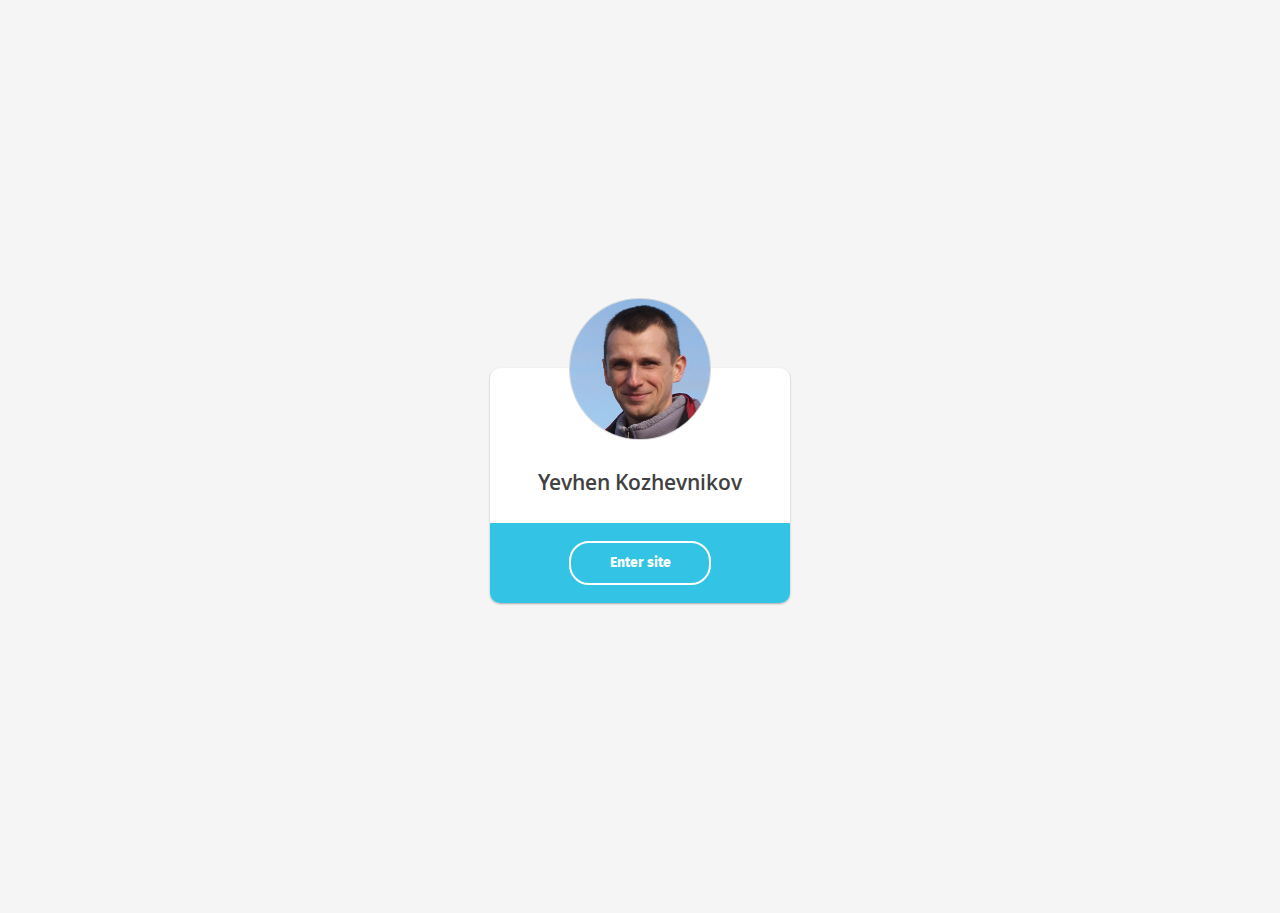
<file: index.html>
<!DOCTYPE html>
<html lang="en">
<head>
  <meta charset="UTF-8">
  <meta name="viewport" content="width=device-width, initial-scale=1.0">
  <meta http-equiv="X-UA-Compatible" content="ie=edge">
  <title>Yevhen Frontend Man</title>
  <link rel="icon" href="./images/favicon.png" sizes="32x32">
  <link rel="stylesheet" href="./css/main.css">
  <script src="./script.js"></script>
</head>
<body>
  <div class="enter-screen">
    <div class="user">
        <div class="user-info">
          <img src="./images/userpic.jpg" alt="User logo" class="user__pic">
          <div class="user-name">
            <span class="user-name__name">yevhen kozhevnikov</span>
          </div>
        </div>
        <div class="user-link">
          <a href="#" class="user-link__element">Enter site</a>
        </div>
      </div>
  </div>
  <div class="wrapper">
    <header class="header">
      <div class="container">
        <div class="user-logo">
          <img src="./../images/userpic.jpg" alt="User logo" class="user__pic_logo">
          <div class="user-name_logo">
            <span class="user-name__name_logo">yevhen kozhevnikov</span>
          </div>
        </div>
        <div class="contacts">
          <span class="contacts__text">contacts</span>
          <span class="contacts__icon icon-phone"></span>
          <ul class="contacts__list">
            <div class="contacts__list-triangle"></div>
            <li class="contacts__elem">
              <span class="contacts__elem-icon icon-envelope"></span>
              <span class="contacts__elem-text">ezh.eny.kozhevik@gmail.com</span>
            </li>
            <li class="contacts__elem">
              <span class="contacts__elem-icon icon-phone"></span>
              <span class="contacts__elem-text">+380 67 587 05 79</span>
            </li>
            <li class="contacts__elem">
              <span class="contacts__elem-icon icon-skype"></span>
              <span class="contacts__elem-text">ezhenkozhev</span>
            </li>
          </ul>
        </div>
      </div>
    </header>
    <div class="content">
      <div class="container">
        <aside class="sidebar">
          <nav class="navigation">
            <ul class="navigation__list">
              <li class="navigation__elem"><a href="#" class="navigation__link navigation__link_active" id="about" data-name="about">
                <span class="icon-user-tie navigation__icon"></span>
                <span class="navigation__link-text">
                About me
                <span/></a>
              </li>
              <li class="navigation__elem"><a href="#" class="navigation__link" id="career" data-name="career">
                <span class="icon-rocket navigation__icon"></span>
                <span class="navigation__link-text">
                Career</span></a>
              </li>
              <li class="navigation__elem"><a href="#" class="navigation__link" id="portfolio" data-name="portfolio">
                <span class="icon-briefcase navigation__icon"></span>
                <span class="navigation__link-text">
                Portfolio</span></a>
              </li>
              <li class="navigation__elem"><a href="#" class="navigation__link" id="feedback" data-name="feedback">
                <!-- <span class="icon-briefcase navigation__icon"></span> -->
                <span class="icon-quill navigation__icon"></span>
                <span class="navigation__link-text">
                Feedback</span></a>
              </li>
            </ul>
          </nav>
        </aside>
        <main class="main-content">
        </main>
      </div>
    </div>
  </div>
  <footer class="footer">
    <div class="container">
      <div class="copyright">
        <span class="copyright__text">&copy; Дизайн сайта был разработан Jack++ &copy;</span>
      </div>
      <ul class="socials">
        <li class="social__element">
          <a href="https://www.facebook.com/eugene.kozhevnikov.3" class="social__link" target="_blank">
            <span class="icon-facebook-with-circle social__icon fb"></span>
          </a>
        </li>
        <li class="social__element">
          <a href="https://twitter.com/posol_spok" class="social__link" target="_blank">
            <span class="icon-twitter-with-circle social__icon tw"></span>
          </a>
        </li>
        <li class="social__element">
          <a href="https://github.com/ezheniko" class="social__link" target="_blank">
            <span class="icon-github-square social__icon git"></span>
          </a>
        </li>
        <li class="social__element">
          <a href="https://www.linkedin.com/in/yevhen-kozhevnikov-172542148/" class="social__link" target="_blank">
            <span class="icon-linkedin-with-circle social__icon in"></span>
          </a>
        </li>
      </ul>
    </div>
  </footer>
</body>
</html>
</file>
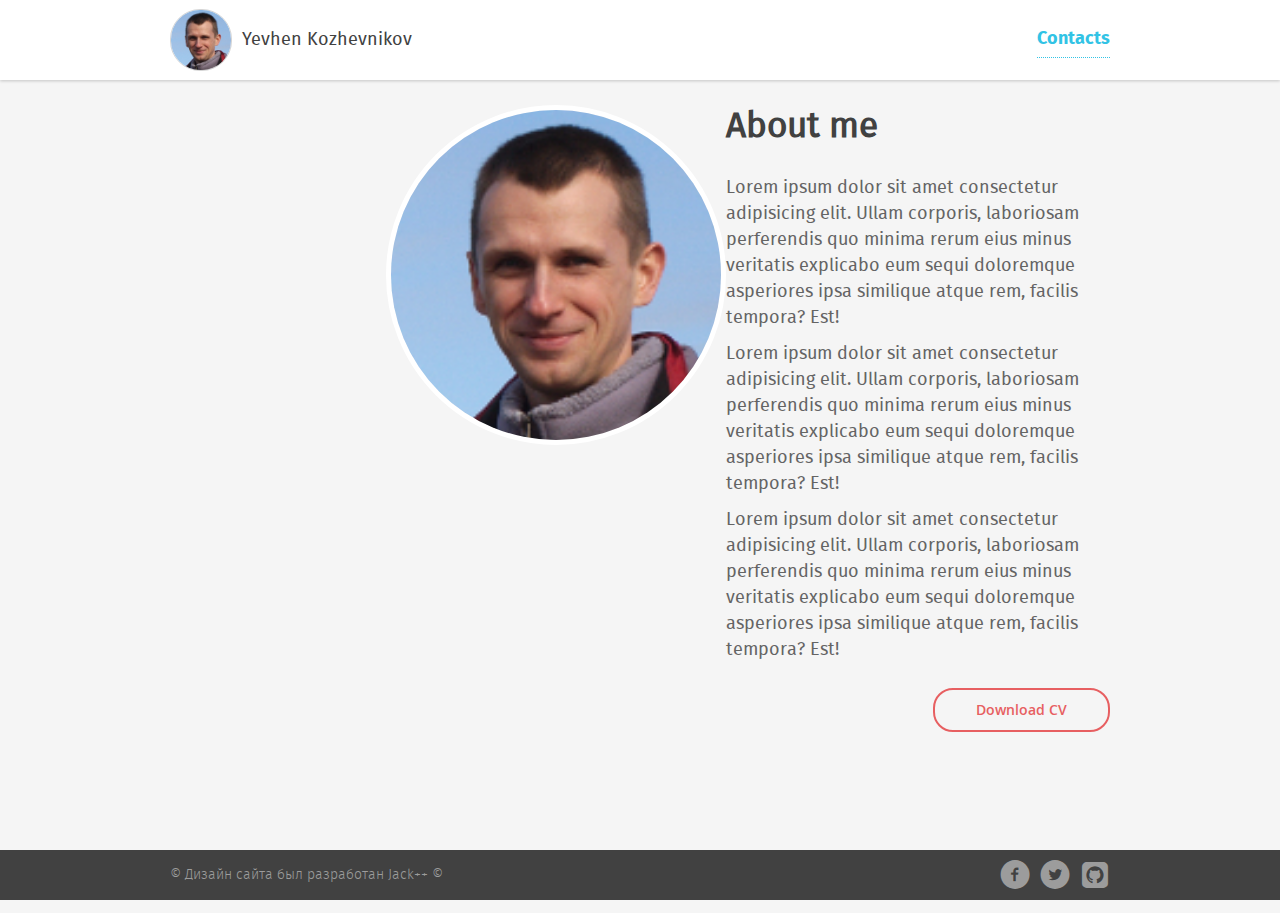
<file: pages/about.html>
<!DOCTYPE html>
<html lang="en">
<head>
  <meta charset="UTF-8">
  <meta name="viewport" content="width=device-width, initial-scale=1.0">
  <meta http-equiv="X-UA-Compatible" content="ie=edge">
  <title>About me</title>
  <link rel="stylesheet" href="./../css/main.css">
  <script src="../script.js"></script>
</head>
<body>
  <div class="wrapper">
    <header class="header">
      <div class="container">
        <div class="user-logo">
          <img src="./../images/userpic.jpg" alt="User logo" class="user__pic_logo">
          <div class="user-name_logo">
            <span class="user-name__name_logo">yevhen kozhevnikov</span>
          </div>
        </div>
        <div class="contacts">
          <span class="contacts__text">contacts</span>
          <span class="contacts__icon icon-phone"></span>
          <ul class="contacts__list">
            <div class="contacts__list-triangle"></div>
            <li class="contacts__elem">
              <span class="contacts__elem-icon icon-envelope"></span>
              <span class="contacts__elem-text">ezh.eny.kozhevik@gmail.com</span>
            </li>
            <li class="contacts__elem">
              <span class="contacts__elem-icon icon-phone"></span>
              <span class="contacts__elem-text">+380 67 587 05 79</span>
            </li>
            <li class="contacts__elem">
              <span class="contacts__elem-icon icon-skype"></span>
              <span class="contacts__elem-text">ezhenkozhev</span>
            </li>
          </ul>
        </div>
      </div>
    </header>
    <div class="content">
      <div class="container">
        <aside class="sidebar">
          <nav class="navigation">
            <ul class="navigation__list">
              <li class="navigation__elem">
                <a href="#" class="navigation__link navigation__link_active" id="about">
                  <span class="icon-user-tie navigation__icon"></span>
                  <span class="navigation__link-text">About me<span/>
                </a>
              </li>
              <li class="navigation__elem">
                <a href="#" class="navigation__link" id="career">
                  <span class="icon-rocket navigation__icon"></span>
                  <span class="navigation__link-text">Career</span>
                </a>
              </li>
              <li class="navigation__elem">
                <a href="#" class="navigation__link" id="portfolio">
                  <span class="icon-briefcase navigation__icon"></span>
                  <span class="navigation__link-text">Portfolio</span>
                </a>
              </li>
            </ul>
          </nav>
        </aside>
        <main class="main-content">
          <div class="user-img">
            <img src="../images/userpic.jpg" alt="Yevhen Kozhevnikov" class="user-img__photo">
          </div>
          <div class="user-about">
            <h2 class="content__header">About me</h2>
            <div class="user-about__text">
              <p>Lorem ipsum dolor sit amet consectetur adipisicing elit. Ullam corporis, laboriosam perferendis quo minima rerum eius minus veritatis explicabo eum sequi doloremque asperiores ipsa similique atque rem, facilis tempora? Est!</p>
              <p>Lorem ipsum dolor sit amet consectetur adipisicing elit. Ullam corporis, laboriosam perferendis quo minima rerum eius minus veritatis explicabo eum sequi doloremque asperiores ipsa similique atque rem, facilis tempora? Est!</p>
              <p>Lorem ipsum dolor sit amet consectetur adipisicing elit. Ullam corporis, laboriosam perferendis quo minima rerum eius minus veritatis explicabo eum sequi doloremque asperiores ipsa similique atque rem, facilis tempora? Est!</p>
            </div>
            <div class="download">
              <a href="#" class="user-about__download-link">Download CV</a>
            </div>
          </div>
        </main>
      </div>
    </div>
  </div>
  <footer class="footer">
    <div class="container">
      <div class="copyright">
        <span class="copyright__text">&copy; Дизайн сайта был разработан Jack++ &copy;</span>
      </div>
      <ul class="socials">
        <li class="social__element">
          <a href="https://www.facebook.com/eugene.kozhevnikov.3" class="social__link">
            <span class="icon-facebook-with-circle social__icon fb"></span>
          </a>
        </li>
        <li class="social__element">
          <a href="https://twitter.com/posol_spok" class="social__link">
            <span class="icon-twitter-with-circle social__icon tw"></span>
          </a>
        </li>
        <li class="social__element">
          <a href="https://github.com/ezheniko" class="social__link">
            <span class="icon-github-square social__icon git"></span>
          </a>
        </li>
      </ul>
    </div>
  </footer>
</body>
</html>
</file>
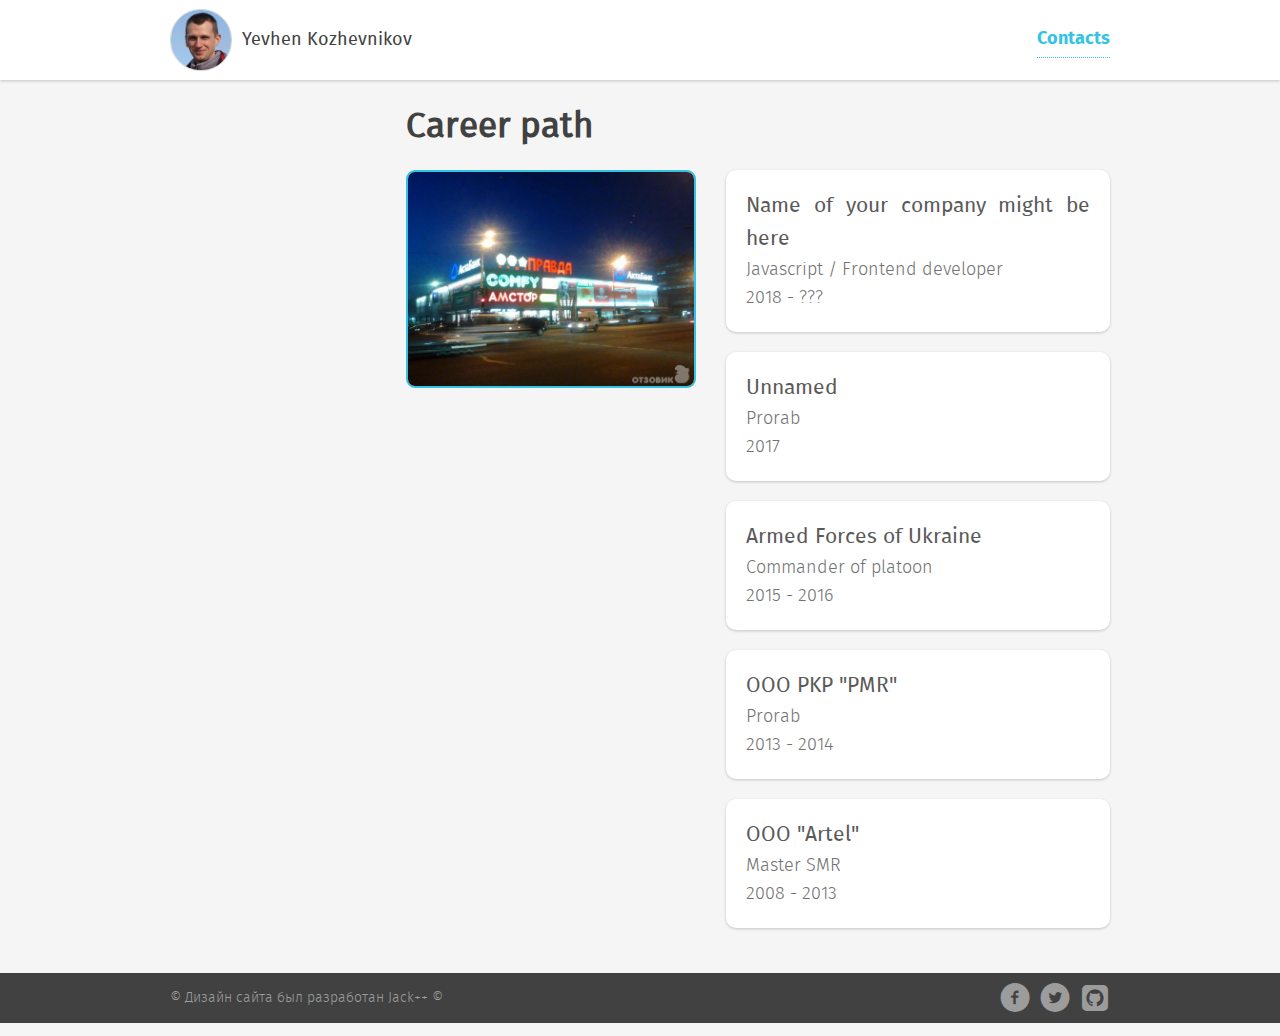
<file: pages/career.html>
<!DOCTYPE html>
<html lang="en">
<head>
  <meta charset="UTF-8">
  <meta name="viewport" content="width=device-width, initial-scale=1.0">
  <meta http-equiv="X-UA-Compatible" content="ie=edge">
  <title>Career</title>
  <link rel="stylesheet" href="./../css/main.css">
  <script src="../script.js"></script>
</head>
<body>
  <div class="wrapper">
    <header class="header">
      <div class="container">
        <div class="user-logo">
          <img src="./../images/userpic.jpg" alt="User logo" class="user__pic_logo">
          <div class="user-name_logo">
            <span class="user-name__name_logo">yevhen kozhevnikov</span>
          </div>
        </div>
        <div class="contacts">
          <span class="contacts__text">contacts</span>
          <span class="contacts__icon icon-phone"></span>
          <ul class="contacts__list">
            <div class="contacts__list-triangle"></div>
            <li class="contacts__elem">
              <span class="contacts__elem-icon icon-envelope"></span>
              <span class="contacts__elem-text">ezh.eny.kozhevik@gmail.com</span>
            </li>
            <li class="contacts__elem">
              <span class="contacts__elem-icon icon-phone"></span>
              <span class="contacts__elem-text">+380 67 587 05 79</span>
            </li>
            <li class="contacts__elem">
              <span class="contacts__elem-icon icon-skype"></span>
              <span class="contacts__elem-text">ezhenkozhev</span>
            </li>
          </ul>
        </div>
      </div>
    </header>
    <div class="content">
      <div class="container">
        <aside class="sidebar">
          <nav class="navigation">
            <ul class="navigation__list">
              <li class="navigation__elem">
                <a href="./about.html" class="navigation__link">
                  <span class="icon-user-tie navigation__icon"></span>
                  <span class="navigation__link-text">About me<span/>
                </a>
              </li>
              <li class="navigation__elem">
                <a href="#" class="navigation__link navigation__link_active">
                  <span class="icon-rocket navigation__icon"></span>
                  <span class="navigation__link-text">Career</span>
                </a>
              </li>
              <li class="navigation__elem">
                <a href="./portfolio.html" class="navigation__link">
                  <span class="icon-briefcase navigation__icon"></span>
                  <span class="navigation__link-text">Portfolio</span>
                </a>
              </li>
            </ul>
          </nav>
        </aside>
        <main class="main-content">
          <h2 class="content__header content__header_margin">Career path</h2>
          <div class="content-info">
            <div class="career-image">
              <img src="../images/pravda.jpg" alt="career image" class="career-image__pic">
            </div>
            <div class="career-path">
              <ul class="career-path__list">
                <li class="career-path__element">
                  <div class="career-path__company-name">Name of your company might be here</div>
                  <div class="career-path__post">Javascript / Frontend developer</div>
                  <div class="career-path__time">2018 - ???</div>
                </li>
                <li class="career-path__element">
                  <div class="career-path__company-name">Unnamed</div>
                  <div class="career-path__post">Prorab</div>
                  <div class="career-path__time">2017</div>
                </li>
                <li class="career-path__element">
                  <div class="career-path__company-name">Armed Forces of Ukraine</div>
                  <div class="career-path__post">Commander of platoon</div>
                  <div class="career-path__time">2015 - 2016</div>
                </li>
                <li class="career-path__element">
                  <div class="career-path__company-name">OOO PKP "PMR"</div>
                  <div class="career-path__post">Prorab</div>
                  <div class="career-path__time">2013 - 2014</div>
                </li>
                <li class="career-path__element">
                  <div class="career-path__company-name">OOO "Artel"</div>
                  <div class="career-path__post">Master SMR</div>
                  <div class="career-path__time">2008 - 2013</div>
                </li>
              </ul>
            </div>
          </div>
        </main>
      </div>
    </div>
  </div>
  <footer class="footer">
    <div class="container">
      <div class="copyright">
        <span class="copyright__text">&copy; Дизайн сайта был разработан Jack++ &copy;</span>
      </div>
      <ul class="socials">
        <li class="social__element">
          <a href="https://www.facebook.com/eugene.kozhevnikov.3" class="social__link">
            <span class="icon-facebook-with-circle social__icon fb"></span>
          </a>
        </li>
        <li class="social__element">
          <a href="https://twitter.com/posol_spok" class="social__link">
            <span class="icon-twitter-with-circle social__icon tw"></span>
          </a>
        </li>
        <li class="social__element">
          <a href="https://github.com/ezheniko" class="social__link">
            <span class="icon-github-square social__icon git"></span>
          </a>
        </li>
      </ul>
    </div>
  </footer>
</body>
</html>
</file>
<file: css/main.css>
@font-face {
  font-family: 'icomoon';
  src: url("../fonts/icomoon.woff?hco2tl") format("woff"), url("../fonts/icomoon.svg?hco2tl#icomoon") format("svg");
  font-weight: normal;
  font-style: normal;
}
[class^="icon-"], [class*=" icon-"] {
  /* use !important to prevent issues with browser extensions that change fonts */
  font-family: 'icomoon' !important;
  font-style: normal;
  font-weight: normal;
  font-variant: normal;
  text-transform: none;
  line-height: 1;
  /* Better Font Rendering =========== */
  -webkit-font-smoothing: antialiased;
  -moz-osx-font-smoothing: grayscale;
}

.icon-linkedin-with-circle:before {
  content: "\e906";
}

.icon-twitter-with-circle:before {
  content: "\e903";
}

.icon-facebook-with-circle:before {
  content: "\e904";
}

.icon-github-square:before {
  content: "\e905";
}

.icon-envelope:before {
  content: "\e902";
}

.icon-briefcase:before {
  content: "\e901";
}

.icon-rocket:before {
  content: "\e900";
}

.icon-quill:before {
  content: "\e907";
}

.icon-phone:before {
  content: "\e942";
}

.icon-user-tie:before {
  content: "\e976";
}

.icon-skype:before {
  content: "\73";
}

@font-face {
  font-family: 'FiraSans-Bold';
  src: url("../fonts/firasans-bold-webfont.woff") format("woff"), url("../fonts/firasans-bold-webfont.svg#fira_sansbold") format("svg");
  font-weight: normal;
  font-style: normal;
}
@font-face {
  font-family: 'FiraSans-Light';
  src: url("../fonts/firasans-light-webfont.woff") format("woff"), url("../fonts/firasans-light-webfont.svg#fira_sanslight") format("svg");
  font-weight: normal;
  font-style: normal;
}
@font-face {
  font-family: 'fira_sansmedium';
  src: url("../fonts/firasans-medium-webfont.woff") format("woff"), url("../fonts/firasans-medium-webfont.svg#fira_sansmedium") format("svg");
  font-weight: normal;
  font-style: normal;
}
@font-face {
  font-family: 'Fira Sans';
  src: url("../fonts/firasans-regular-webfont.woff") format("woff"), url("../fonts/firasans-regular-webfont.svg#fira_sansregular") format("svg");
  font-weight: normal;
  font-style: normal;
}
@font-face {
  font-family: 'open_sanssemibold';
  src: url("../fonts/OpenSans-Semibold-webfont.woff") format("woff"), url("../fonts/OpenSans-Semibold-webfont.svg#open_sanssemibold") format("svg");
  font-weight: normal;
  font-style: normal;
}
* {
  margin: 0;
  padding: 0;
  border: none;
  text-decoration: unset;
  list-style: none;
  outline: none;
  font-size: 0;
}

html, body {
  width: 100%;
  height: 100%;
}

html {
  font-size: 16px;
}
@media screen and (max-width: 960px) {
  html {
    font-size: 15px;
  }
}
@media screen and (max-width: 768px) {
  html {
    font-size: 14px;
  }
}
@media screen and (max-width: 480px) {
  html {
    font-size: 13px;
  }
}

body {
  font-size: 0;
  background-color: #f5f5f5;
}

.wrapper {
  min-height: 100%;
}
.wrapper::after {
  content: "";
  display: block;
  height: 3.125rem;
}

.footer {
  height: 3.125rem;
  margin-top: -3.125rem;
}
@media screen and (max-width: 480px) {
  .footer {
    height: auto;
  }
}

.container {
  width: 940px;
  margin: 0 auto;
  position: relative;
}
@media screen and (max-width: 960px) {
  .container {
    width: 95%;
  }
}

.content {
  margin: 1.5625rem 0;
}

.enter-screen {
  position: absolute;
  top: 0;
  left: 0;
  bottom: 0;
  right: 0;
  text-align: center;
  min-width: 19.375rem;
  background-color: #f5f5f5;
  z-index: 1;
}
.enter-screen::before {
  content: "";
  height: 100%;
  display: inline-block;
  vertical-align: middle;
}

.user {
  width: 18.75rem;
  border-radius: 0.625rem;
  box-shadow: 0px 1px 2px rgba(0, 0, 0, 0.3);
  background-color: #fff;
  display: inline-block;
  vertical-align: middle;
  margin-top: 4.375rem;
}

.user-info {
  height: 9.6875rem;
}

.user__pic {
  display: block;
  width: 8.75rem;
  height: 8.75rem;
  border-radius: 4.375rem;
  background-color: #f6f6f6;
  border: 1px solid #d6d6d6;
  margin: 0 auto;
  position: relative;
  top: -4.375rem;
}

.user-name {
  height: 5.3125rem;
  margin-top: -4.375rem;
  text-align: center;
  line-height: 5.3125rem;
}

.user-name__name {
  font-size: 1.3125rem;
  color: #414141;
  font-family: "open_sanssemibold";
  text-transform: capitalize;
}

.user-link {
  height: 5rem;
  background-color: #32c3e5;
  border-bottom-left-radius: inherit;
  border-bottom-right-radius: inherit;
  position: relative;
}

.user-link__element {
  width: 8.625rem;
  height: 2.5rem;
  border-radius: 1.25rem;
  border: 2px solid #fff;
  position: absolute;
  top: 0;
  left: 0;
  bottom: 0;
  right: 0;
  margin: auto;
  font-size: 0.875rem;
  line-height: 2.5rem;
  color: #fff;
  font-family: "FiraSans-Bold";
  text-align: center;
  transition: .5s;
}
.user-link__element:hover {
  background-color: #fff;
  color: #32c3e5;
}

.header {
  height: 5rem;
  box-shadow: 0px 1px 3px rgba(0, 0, 0, 0.2);
  background-color: #fff;
}

.user-logo {
  display: inline-block;
  vertical-align: top;
  height: inherit;
}

.user__pic_logo {
  display: inline-block;
  vertical-align: middle;
  width: 3.75rem;
  height: 3.75rem;
  border-radius: 1.875rem;
  background-color: #f6f6f6;
  border: 1px solid #d6d6d6;
}

.user-name_logo {
  display: inline-block;
  vertical-align: middle;
  height: 5rem;
}

.user-name__name_logo {
  font-size: 1.125rem;
  margin-left: 0.625rem;
  line-height: 5rem;
  color: #414141;
  font-family: "Fira Sans";
  text-transform: capitalize;
}

.contacts {
  display: inline-block;
  vertical-align: top;
  height: inherit;
  position: absolute;
  right: 0;
  line-height: 5rem;
  text-align: right;
  cursor: pointer;
}
.contacts:hover .contacts__text {
  color: #e75f61;
  border-color: #e75f61;
}
.contacts:hover .contacts__list {
  display: block;
}

.contacts__text {
  display: inline-block;
  vertical-align: middle;
  font-size: 1.125rem;
  height: 2.1875rem;
  line-height: 2.1875rem;
  color: #32c3e5;
  font-family: "FiraSans-Bold";
  font-weight: bold;
  border-bottom: 1px dotted #32c3e5;
  text-transform: capitalize;
}
@media screen and (max-width: 480px) {
  .contacts__text {
    display: none;
  }
}

.contacts__icon {
  display: none;
  font-size: 1.75rem;
  height: 2.1875rem;
  line-height: 2.1875rem;
  color: #32c3e5;
}
.contacts__icon:hover {
  color: #e75f61;
}
@media screen and (max-width: 480px) {
  .contacts__icon {
    display: inline-block;
    vertical-align: middle;
  }
}

.contacts__list {
  display: none;
  position: absolute;
  right: -4.5rem;
  top: 100%;
  background-color: #fff;
  width: 13.4375rem;
  border-radius: 0.625rem;
  border: 1px solid #ddd;
  z-index: 1;
  text-align: left;
  cursor: default;
}
@media screen and (max-width: 960px) {
  .contacts__list {
    right: 0;
  }
}

.contacts__list-triangle {
  width: 0;
  border: 10px solid transparent;
  border-top: none;
  border-bottom-color: #ddd;
  position: absolute;
  bottom: 100%;
  right: 50%;
  margin-right: -10px;
}
.contacts__list-triangle::after {
  content: "";
  border: 10px solid transparent;
  border-top: none;
  border-bottom-color: #fff;
  position: absolute;
  top: 2px;
  left: -10px;
}
@media screen and (max-width: 960px) {
  .contacts__list-triangle {
    right: 2.25rem;
  }
}
@media screen and (max-width: 480px) {
  .contacts__list-triangle {
    right: 1.25rem;
  }
}

.contacts__elem {
  height: 2.8125rem;
  line-height: 2.8125rem;
  border-bottom: 1px solid #eee;
}
.contacts__elem:last-child {
  border: none;
}

.contacts__elem-icon {
  display: inline-block;
  vertical-align: middle;
  margin-left: 0.625rem;
  font-size: 0.9375rem;
  color: #32c3e5;
}

.contacts__elem-text {
  display: inline-block;
  vertical-align: middle;
  margin-left: 0.625rem;
  font-size: 0.8125rem;
  color: #414141;
  font-family: "Fira Sans";
}

.sidebar {
  display: inline-block;
  vertical-align: top;
  width: 13.75rem;
  width: 23%;
}
@media screen and (max-width: 768px) {
  .sidebar {
    display: block;
    width: 100%;
    text-align: center;
    margin-bottom: 20px;
  }
}

@media screen and (max-width: 768px) {
  .navigation__list {
    margin: 0 auto;
    text-align: justify;
    width: 66%;
  }
}
.navigation__list::after {
  content: "";
  display: inline-block;
  width: 100%;
}
@media screen and (max-width: 480px) {
  .navigation__list {
    width: 100%;
  }
}

.navigation__elem {
  position: relative;
  right: 2000px;
}
@media screen and (max-width: 768px) {
  .navigation__elem {
    display: inline-block;
    vertical-align: top;
  }
}

.navigation__link {
  display: block;
  height: 2.8125rem;
  font-size: 1.125rem;
  font-family: "Fira Sans";
  line-height: 2.8125rem;
  cursor: pointer;
  border-right: 6px solid transparent;
  text-align: right;
  padding-right: 1.5625rem;
  color: #414141;
  box-sizing: border-box;
}
.navigation__link:hover {
  color: #32c3e5;
}
@media screen and (max-width: 768px) {
  .navigation__link {
    display: inline;
    border-right: none;
    padding-right: 0;
    border-bottom: 1px solid transparent;
  }
}

.navigation__link_active {
  color: #32c3e5;
  border-color: #32c3e5;
}

.navigation__icon {
  font-size: 1.125rem;
  line-height: 2.8125rem;
}

.navigation__link-text {
  font-size: 1.125rem;
  font-family: "Fira Sans";
  line-height: 2.8125rem;
  margin-left: 0.3125rem;
}

.main-content {
  display: inline-block;
  vertical-align: top;
  width: 77%;
}
@media screen and (max-width: 768px) {
  .main-content {
    display: block;
    width: auto;
  }
}

.content__header {
  height: 2.8125rem;
  font-size: 2.1875rem;
  line-height: 2.8125rem;
  color: #414141;
  font-family: "Fira Sans";
}
@media screen and (max-width: 480px) {
  .content__header {
    text-align: center;
  }
}

.content__header_margin {
  margin-left: 1.25rem;
  margin-bottom: 1.25rem;
}
@media screen and (max-width: 480px) {
  .content__header_margin {
    margin-left: 0;
  }
}

.content-info {
  position: relative;
  text-align: justify;
}
.content-info::after {
  content: "";
  display: inline-block;
  width: 100%;
}

.user-img {
  display: inline-block;
  vertical-align: top;
  width: 47%;
}
@media screen and (max-width: 480px) {
  .user-img {
    display: block;
    margin: 0 auto;
    margin-bottom: 15px;
  }
}

.user-img__wrap {
  position: relative;
  display: block;
  width: 68%;
  margin: 0 auto;
  overflow: hidden;
}
@media screen and (max-width: 480px) {
  .user-img__wrap {
    width: 100%;
  }
}

.user-img__photo {
  position: absolute;
  top: 0;
  left: 0;
  width: 100%;
  border-radius: 50%;
  background-color: #f5f5f5;
  border: 5px solid #fff;
  box-sizing: border-box;
  opacity: 0;
  transition: 1s;
}
.user-img__photo:first-child {
  position: static;
  opacity: 1;
}

.user-about {
  display: inline-block;
  vertical-align: top;
  width: 53%;
}
@media screen and (max-width: 480px) {
  .user-about {
    width: 100%;
  }
}

.user-about__text {
  margin-top: 1.5625rem;
}
.user-about__text p {
  font-size: 1.125rem;
  line-height: 1.625rem;
  color: #646464;
  font-family: "Fira Sans";
  margin-bottom: 10px;
}
@media screen and (max-width: 480px) {
  .user-about__text {
    height: auto;
  }
}

.user-about__download-link {
  display: inline-block;
  width: 10.8125rem;
  height: 2.5rem;
  border-radius: 1.25rem;
  background-color: transparent;
  border: 2px solid #e75f61;
  font-size: 0.875rem;
  line-height: 2.5rem;
  color: #e75f61;
  font-family: "open_sanssemibold";
  text-align: center;
  cursor: pointer;
}
.user-about__download-link:hover {
  background-color: #e75f61;
  color: #f6f6f6;
}

.download {
  text-align: right;
  margin-top: 1.5625rem;
}
@media screen and (max-width: 480px) {
  .download {
    text-align: center;
  }
}

.career-image {
  position: relative;
  display: inline-block;
  vertical-align: top;
  width: 40%;
  margin-left: 1.25rem;
  overflow: hidden;
}
@media screen and (max-width: 480px) {
  .career-image {
    display: block;
    width: 100%;
    margin-left: 0;
    margin-bottom: 20px;
    height: 18.75rem;
  }
}

.career-image__pic {
  width: 100%;
  border-radius: 0.5625rem;
  position: absolute;
  opacity: 0;
  transition: 1s;
  border: 2px solid #32c3e5;
  box-sizing: border-box;
}
.career-image__pic:first-child {
  position: static;
  opacity: 1;
}
@media screen and (max-width: 480px) {
  .career-image__pic {
    display: block;
    width: auto;
    height: 100%;
    margin: 0 auto;
    top: -1000px;
  }
}

.career-path {
  display: inline-block;
  vertical-align: top;
  width: 53%;
}
@media screen and (max-width: 480px) {
  .career-path {
    display: block;
    width: 100%;
  }
}

.career-path__element {
  border-radius: 0.625rem;
  box-shadow: 0px 1px 3px rgba(0, 0, 0, 0.2);
  background-color: #fff;
  margin-bottom: 1.25rem;
  cursor: pointer;
  padding: 20px;
  transition: .5s;
}
.career-path__element * {
  transition: .5s;
}
.career-path__element:hover {
  box-shadow: 0px 1px 3px rgba(50, 195, 229, 0.2);
}
.career-path__element:hover * {
  color: #32c3e5;
}

.career-path__company-name {
  font-size: 1.3125rem;
  color: #5a5a5a;
  font-family: "Fira Sans";
}

.career-path__post {
  font-size: 1.125rem;
  color: #727272;
  font-family: "FiraSans-Light";
}

.career-path__time {
  font-size: 1.125rem;
  color: #727272;
  font-family: "FiraSans-Light";
}

.career-path__element_active {
  background-color: #32c3e5;
}
.career-path__element_active * {
  color: #fff;
}
.career-path__element_active:hover {
  box-shadow: 0px 1px 3px white;
}
.career-path__element_active:hover * {
  color: #fff;
}

.portfolio-list {
  text-align: left;
}

.portfolio-tile {
  display: inline-block;
  vertical-align: top;
  width: 31.1%;
  margin-left: 2.2%;
  margin-bottom: 1.25rem;
  border-radius: 0.625rem;
  box-shadow: 0px 1px 3px rgba(0, 0, 0, 0.2);
  overflow: hidden;
}
@media screen and (max-width: 480px) {
  .portfolio-tile {
    width: 100%;
    margin-left: 0;
  }
}

.portfolio-tile__link {
  display: block;
  width: 100%;
  background-color: #fff;
  position: relative;
  padding-bottom: 20px;
}
.portfolio-tile__link:hover .portfolio-tile__name {
  color: #e75f61;
}

.portfolio-tile__image {
  width: 100%;
  height: 10.625rem;
  background-position: center center;
  background-repeat: no-repeat;
  background-size: cover;
}

.image-sistar {
  background-image: url("../images/sistar.jpg");
}

.image-samsung {
  background-image: url("../images/samsung.jpg");
}

.portfolio-tile__name {
  margin-top: 15px;
  padding-left: 20px;
  padding-right: 20px;
  font-size: 1.3125rem;
  color: #32c3e5;
  font-family: "Fira Sans";
}

.portfolio-tile__about {
  margin-top: 10px;
  padding-left: 20px;
  padding-right: 20px;
  font-size: 0.875rem;
  color: #414141;
  font-family: "FiraSans-Light";
}

.portfolio-tile__type {
  margin-top: 15px;
  padding-left: 20px;
  padding-right: 20px;
  font-size: 0.875rem;
  color: #aeaeae;
  font-family: "FiraSans-Bold";
}

.form {
  position: relative;
  margin-top: 25px;
}

.form__wrap {
  width: 90%;
  margin: 0 auto;
  border-radius: 10px;
  position: relative;
  overflow: hidden;
  transition: .8s;
}

.form__form {
  background-color: rgba(50, 195, 229, 0.2);
  padding: 20px;
  position: relative;
  top: -342px;
  transition: .8s;
}

.form__title {
  text-align: center;
  font-size: 1.25rem;
  color: #32c3e5;
  margin-bottom: 1.25rem;
}

.form__elem {
  margin-bottom: 20px;
}

.form__label {
  font-size: 1.125rem;
  color: #32c3e5;
}

.form__label_msg {
  display: block;
  margin-bottom: 20px;
}

.form__input {
  font-size: 1rem;
  color: #32c3e5;
  border-bottom: 1px solid #32c3e5;
  margin-left: 20px;
  background-color: transparent;
  padding: 10px;
}

.form__message {
  display: block;
  font-size: 1rem;
  width: 90%;
  height: 9.375rem;
  color: #32c3e5;
  background-color: rgba(255, 255, 255, 0.5);
  border: 1px solid #32c3e5;
  margin: 0 auto;
  border-radius: 5px;
  padding: 5px;
  margin-bottom: 20px;
}

.form__submit {
  width: 6.25rem;
  height: 2.5rem;
  border-radius: 50%;
  font-size: 18px;
  margin: 0 auto;
  display: block;
  color: #32c3e5;
  background-color: rgba(255, 255, 255, 0.5);
  border: 1px solid #32c3e5;
}

.form__control {
  width: 9.375rem;
  height: 2.5rem;
  border-radius: 1.25rem;
  position: absolute;
  top: 0;
  margin-top: -1.25rem;
  left: 50%;
  margin-left: -4.6875rem;
  border: 1px solid white;
  z-index: 1;
  cursor: pointer;
  overflow: hidden;
  background-color: #32c3e5;
}

.form__control-text {
  width: 100%;
  height: 100%;
  line-height: 2.5rem;
  font-size: 1.125rem;
  text-align: center;
}

.form__control-text_show {
  background-color: #fff;
  color: #32c3e5;
  transition: .5s;
}

.form__control-text_hide {
  background-color: rgba(50, 195, 229, 0.2);
  color: #fff;
}

.comments__list {
  padding: 10px;
}

.comments__comment {
  padding: 1.25rem;
  padding-right: 4.375rem;
  margin-bottom: 1.25rem;
}
.comments__comment:nth-child(2n) {
  padding-left: 4.375rem;
  padding-right: 0;
}

.comments__comment-text {
  font-size: 1rem;
  color: #414141;
  border-bottom: 1px dashed #32c3e5;
}

.comments__comment-info_even {
  text-align: right;
}

.comments__comment-time {
  font-size: 1rem;
  color: #9c9c9c;
  display: inline-block;
  vertical-align: top;
}

.comments__comment-autor {
  font-size: 1rem;
  color: #9c9c9c;
  display: inline-block;
  vertical-align: top;
  margin-left: 0.625rem;
}

.comments__control {
  display: inline-block;
  vertical-align: top;
  margin: 0 auto;
  border: 2px dashed #32c3e5;
  background-color: #fff;
  padding: 10px;
  text-align: center;
  position: relative;
}

.comments__btn {
  display: inline-block;
  vertical-align: top;
  font-size: 1.125rem;
  border-bottom: 1px dashed #32c3e5;
  background-color: transparent;
  cursor: pointer;
}

.comments__control_right {
  position: absolute;
  right: 0;
}

.comments__own {
  border: 1px dashed #414141;
}

.footer {
  background-color: #414141;
}

.copyright {
  display: inline-block;
  vertical-align: top;
}
@media screen and (max-width: 480px) {
  .copyright {
    display: block;
    text-align: center;
  }
}

.copyright__text {
  font-size: 0.875rem;
  line-height: 3.125rem;
  color: #9c9c9c;
  font-family: "FiraSans-Light";
}

.socials {
  display: inline-block;
  vertical-align: top;
  position: absolute;
  right: 0;
}
@media screen and (max-width: 480px) {
  .socials {
    display: block;
    position: relative;
    text-align: center;
  }
}

.social__element {
  display: inline-block;
  vertical-align: top;
  margin-left: 0.625rem;
  line-height: 3.125rem;
}

.social__link {
  display: inline-block;
  vertical-align: middle;
  width: 1.875rem;
  height: 1.875rem;
  border-radius: 0.9375rem;
  text-align: center;
}

.social__icon {
  font-size: 1.875rem;
  color: #9c9c9c;
}

.fb:hover {
  color: #4363a6;
}

.tw:hover {
  color: #6ac3d9;
}

.git:hover {
  color: #fff;
}

.in:hover {
  color: #0077b5;
}

/*# sourceMappingURL=main.css.map */
</file>
